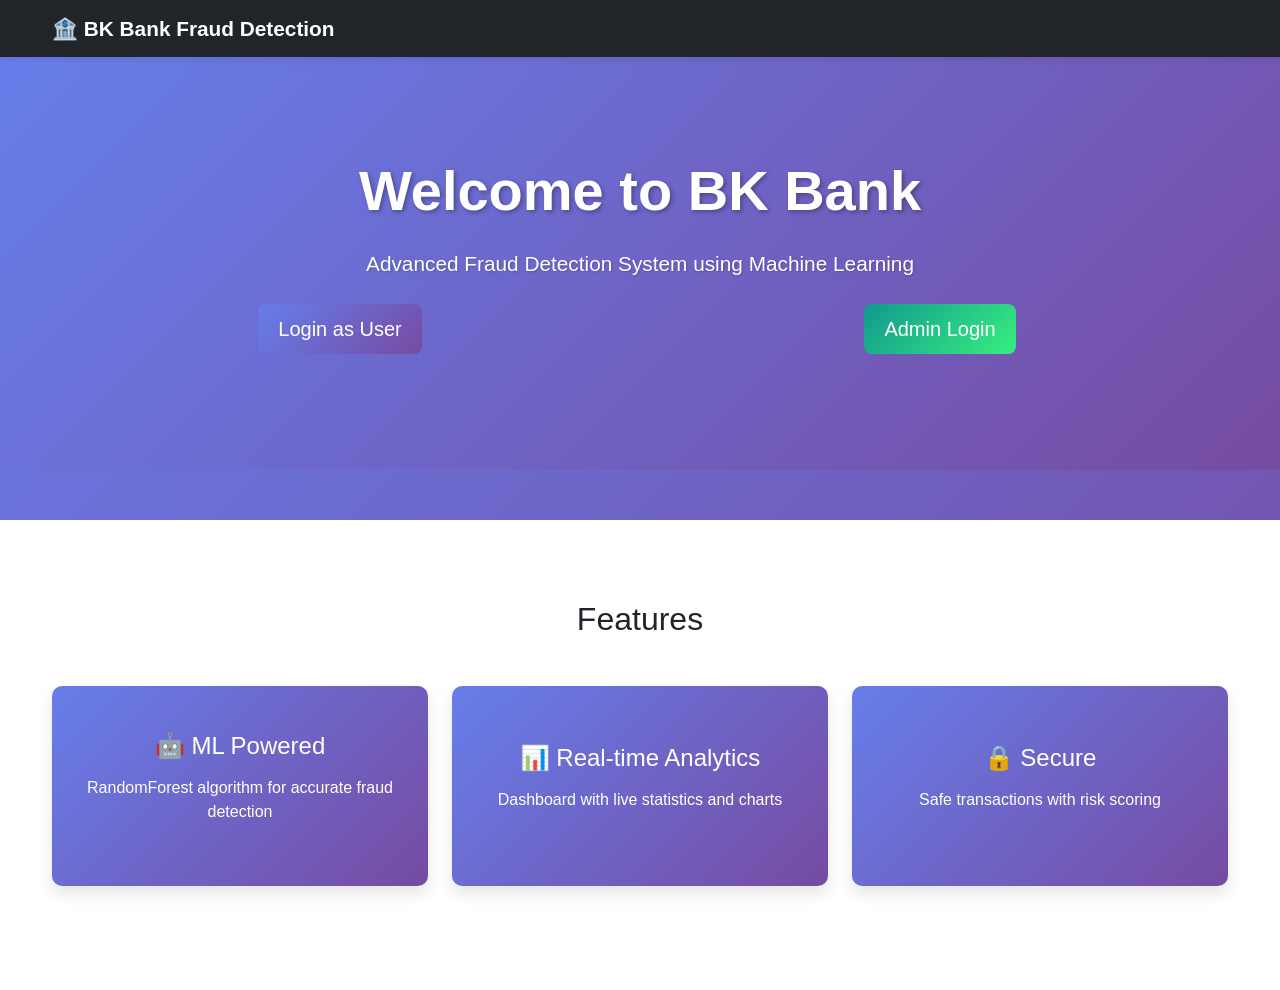
<file: templates/index.html>
<!DOCTYPE html>
<html lang="en">
<head>
    <meta charset="UTF-8">
    <meta name="viewport" content="width=device-width, initial-scale=1.0">
    <title>BK Bank - Fraud Detection System</title>
    <link rel="icon" type="image/x-icon" href="/static/favicon.ico">
    <link href="https://cdn.jsdelivr.net/npm/bootstrap@5.3.0/dist/css/bootstrap.min.css" rel="stylesheet">
    <link rel="stylesheet" href="/static/css/style.css">
</head>
<body>
    <nav class="navbar navbar-expand-lg navbar-dark bg-dark">
        <div class="container">
            <a class="navbar-brand" href="/">🏦 BK Bank Fraud Detection</a>
        </div>
    </nav>

    <div class="hero-section">
        <div class="container text-center">
            <h1 class="display-4 mb-4">Welcome to BK Bank</h1>
            <p class="lead mb-4">Advanced Fraud Detection System using Machine Learning</p>
            <div class="row">
                <div class="col-md-6 mb-3">
                    <a href="/login" class="btn btn-primary btn-lg">Login as User</a>
                </div>
                <div class="col-md-6 mb-3">
                    <button class="btn btn-success btn-lg" onclick="adminLogin()">Admin Login</button>
                </div>
            </div>
        </div>
    </div>

    <div class="features-section">
        <div class="container">
            <h2 class="text-center mb-5">Features</h2>
            <div class="row">
                <div class="col-md-4 mb-4">
                    <div class="feature-card">
                        <h4>🤖 ML Powered</h4>
                        <p>RandomForest algorithm for accurate fraud detection</p>
                    </div>
                </div>
                <div class="col-md-4 mb-4">
                    <div class="feature-card">
                        <h4>📊 Real-time Analytics</h4>
                        <p>Dashboard with live statistics and charts</p>
                    </div>
                </div>
                <div class="col-md-4 mb-4">
                    <div class="feature-card">
                        <h4>🔒 Secure</h4>
                        <p>Safe transactions with risk scoring</p>
                    </div>
                </div>
            </div>
        </div>
    </div>

    <script src="https://cdn.jsdelivr.net/npm/bootstrap@5.3.0/dist/js/bootstrap.bundle.min.js"></script>
    <script>
        function adminLogin() {
            window.location.href = '/login?admin=true';
        }
    </script>
</body>
</html>
</file>
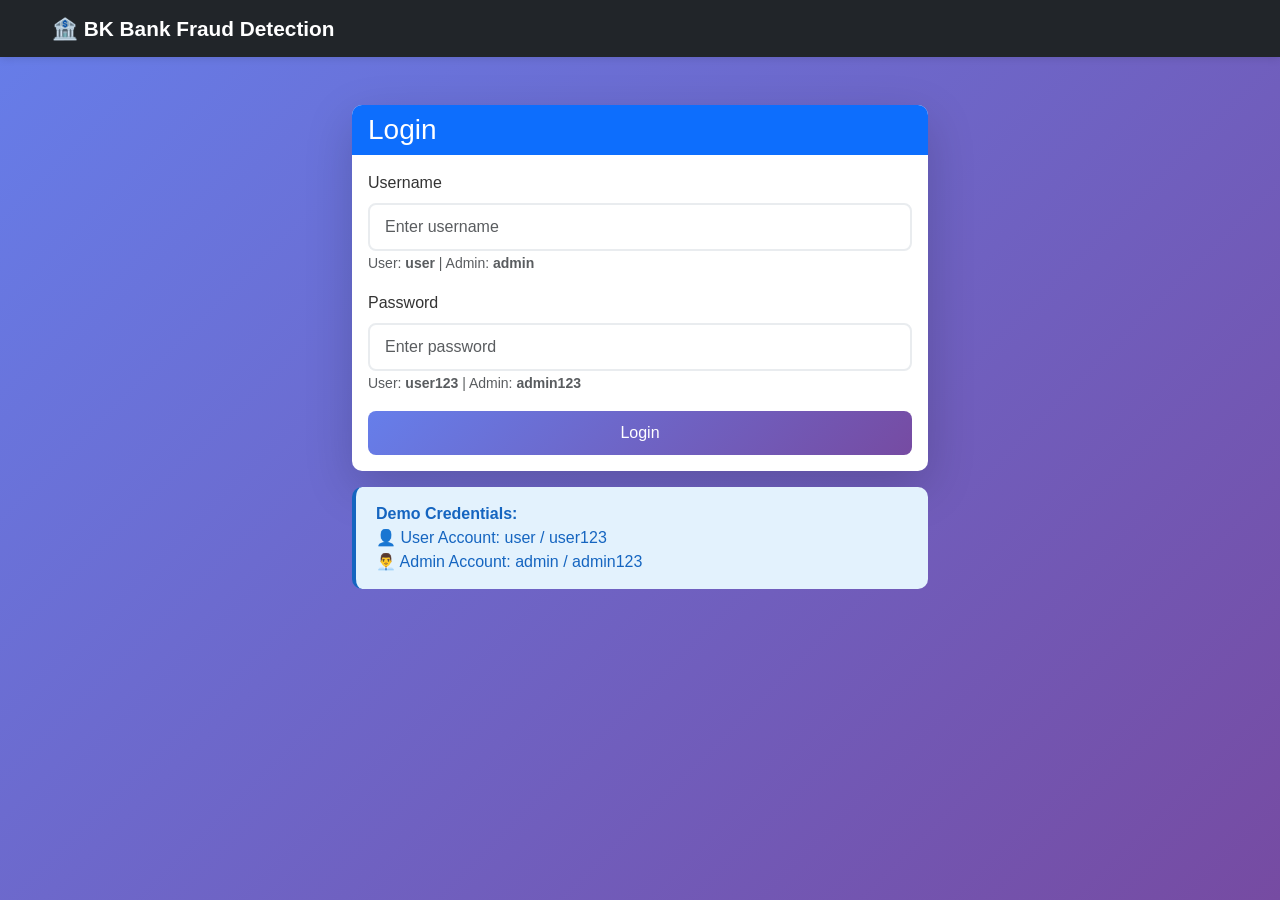
<file: templates/login.html>
<!DOCTYPE html>
<html lang="en">
<head>
    <meta charset="UTF-8">
    <meta name="viewport" content="width=device-width, initial-scale=1.0">
    <title>Login - BK Bank Fraud Detection</title>
    <link rel="icon" type="image/x-icon" href="/static/favicon.ico">
    <link href="https://cdn.jsdelivr.net/npm/bootstrap@5.3.0/dist/css/bootstrap.min.css" rel="stylesheet">
    <link rel="stylesheet" href="/static/css/style.css">
</head>
<body>
    <nav class="navbar navbar-expand-lg navbar-dark bg-dark">
        <div class="container">
            <a class="navbar-brand" href="/">🏦 BK Bank Fraud Detection</a>
        </div>
    </nav>

    <div class="container mt-5">
        <div class="row justify-content-center">
            <div class="col-md-6">
                <div class="card shadow-lg">
                    <div class="card-header bg-primary text-white">
                        <h3 class="mb-0">Login</h3>
                    </div>
                    <div class="card-body">
                        <form method="POST" action="/login">
                            <div class="mb-3">
                                <label for="username" class="form-label">Username</label>
                                <input type="text" class="form-control" id="username" name="username" placeholder="Enter username" required>
                                <small class="text-muted">User: <strong>user</strong> | Admin: <strong>admin</strong></small>
                            </div>
                            <div class="mb-3">
                                <label for="password" class="form-label">Password</label>
                                <input type="password" class="form-control" id="password" name="password" placeholder="Enter password" required>
                                <small class="text-muted">User: <strong>user123</strong> | Admin: <strong>admin123</strong></small>
                            </div>
                            <button type="submit" class="btn btn-primary w-100">Login</button>
                        </form>
                    </div>
                </div>
                <div class="alert alert-info mt-3">
                    <strong>Demo Credentials:</strong><br>
                    👤 User Account: user / user123<br>
                    👨‍💼 Admin Account: admin / admin123
                </div>
            </div>
        </div>
    </div>

    <script src="https://cdn.jsdelivr.net/npm/bootstrap@5.3.0/dist/js/bootstrap.bundle.min.js"></script>
</body>
</html>
</file>
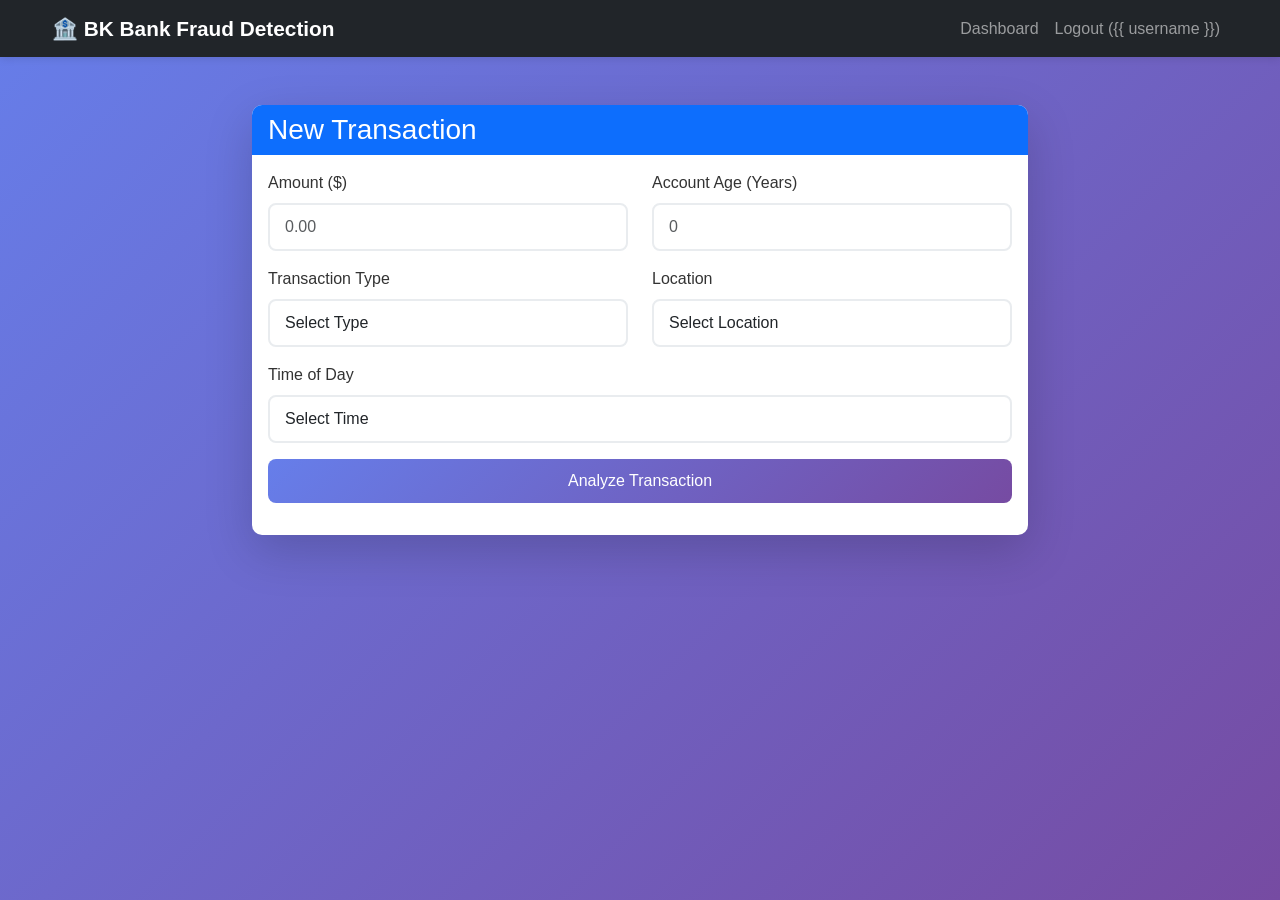
<file: templates/transaction.html>
<!DOCTYPE html>
<html lang="en">
<head>
    <meta charset="UTF-8">
    <meta name="viewport" content="width=device-width, initial-scale=1.0">
    <title>Transaction - BK Bank Fraud Detection</title>
    <link rel="icon" type="image/x-icon" href="/static/favicon.ico">
    <link href="https://cdn.jsdelivr.net/npm/bootstrap@5.3.0/dist/css/bootstrap.min.css" rel="stylesheet">
    <link rel="stylesheet" href="/static/css/style.css">
</head>
<body>
    <nav class="navbar navbar-expand-lg navbar-dark bg-dark">
        <div class="container">
            <a class="navbar-brand" href="/">🏦 BK Bank Fraud Detection</a>
            <div class="navbar-nav ms-auto">
                <a class="nav-link" href="/dashboard">Dashboard</a>
                <a class="nav-link" href="/logout">Logout ({{ username }})</a>
            </div>
        </div>
    </nav>

    <div class="container mt-5">
        <div class="row justify-content-center">
            <div class="col-md-8">
                <div class="card shadow-lg">
                    <div class="card-header bg-primary text-white">
                        <h3 class="mb-0">New Transaction</h3>
                    </div>
                    <div class="card-body">
                        <form id="transactionForm">
                            <div class="row">
                                <div class="col-md-6 mb-3">
                                    <label for="amount" class="form-label">Amount ($)</label>
                                    <input type="number" class="form-control" id="amount" name="amount" placeholder="0.00" step="0.01" required>
                                </div>
                                <div class="col-md-6 mb-3">
                                    <label for="account_age" class="form-label">Account Age (Years)</label>
                                    <input type="number" class="form-control" id="account_age" name="account_age" placeholder="0" step="0.1" required>
                                </div>
                            </div>

                            <div class="row">
                                <div class="col-md-6 mb-3">
                                    <label for="transaction_type" class="form-label">Transaction Type</label>
                                    <select class="form-control" id="transaction_type" name="transaction_type" required>
                                        <option value="">Select Type</option>
                                        <option value="purchase">Purchase</option>
                                        <option value="withdrawal">Withdrawal</option>
                                        <option value="transfer">Transfer</option>
                                        <option value="deposit">Deposit</option>
                                    </select>
                                </div>
                                <div class="col-md-6 mb-3">
                                    <label for="location" class="form-label">Location</label>
                                    <select class="form-control" id="location" name="location" required>
                                        <option value="">Select Location</option>
                                        <option value="online">Online</option>
                                        <option value="atm">ATM</option>
                                        <option value="branch">Branch</option>
                                        <option value="phone">Phone</option>
                                    </select>
                                </div>
                            </div>

                            <div class="mb-3">
                                <label for="time" class="form-label">Time of Day</label>
                                <select class="form-control" id="time" name="time" required>
                                    <option value="">Select Time</option>
                                    <option value="morning">Morning (6 AM - 12 PM)</option>
                                    <option value="afternoon">Afternoon (12 PM - 6 PM)</option>
                                    <option value="evening">Evening (6 PM - 12 AM)</option>
                                    <option value="night">Night (12 AM - 6 AM)</option>
                                </select>
                            </div>

                            <button type="submit" class="btn btn-primary w-100 mb-3">Analyze Transaction</button>
                        </form>

                        <div id="resultContainer" class="hidden-container">
                            <div id="resultAlert"></div>
                            <div class="result-details">
                                <h5>Analysis Result</h5>
                                <div class="row">
                                    <div class="col-md-6">
                                        <p><strong>Status:</strong> <span id="resultStatus"></span></p>
                                    </div>
                                    <div class="col-md-6">
                                        <p><strong>Risk Score:</strong> <span id="resultRiskScore"></span></p>
                                    </div>
                                </div>
                            </div>
                        </div>
                    </div>
                </div>
            </div>
        </div>
    </div>

    <script src="https://cdn.jsdelivr.net/npm/bootstrap@5.3.0/dist/js/bootstrap.bundle.min.js"></script>
    <script>
        document.getElementById('transactionForm').addEventListener('submit', async function(e) {
            e.preventDefault();

            const formData = new FormData(this);

            try {
                const response = await fetch('/predict', {
                    method: 'POST',
                    body: formData
                });

                const result = await response.json();
                const resultContainer = document.getElementById('resultContainer');
                const resultAlert = document.getElementById('resultAlert');
                const resultStatus = document.getElementById('resultStatus');
                const resultRiskScore = document.getElementById('resultRiskScore');

                if (result.is_fraud) {
                    resultAlert.innerHTML = '<div class="alert alert-danger"><strong>⚠️ Fraud Alert!</strong> This transaction appears to be fraudulent.</div>';
                    resultStatus.innerHTML = '<span class="badge bg-danger">FRAUD</span>';
                } else {
                    resultAlert.innerHTML = '<div class="alert alert-success"><strong>✓ Safe Transaction</strong> This transaction appears to be legitimate.</div>';
                    resultStatus.innerHTML = '<span class="badge bg-success">SAFE</span>';
                }

                resultRiskScore.innerHTML = result.risk_score;
                resultContainer.classList.add('show');
            } catch (error) {
                console.error('Error:', error);
                alert('Error analyzing transaction');
            }
        });
    </script>
</body>
</html>
</file>
<file: static/css/style.css>
* {
    margin: 0;
    padding: 0;
    box-sizing: border-box;
}

body {
    background: linear-gradient(135deg, #667eea 0%, #764ba2 100%);
    min-height: 100vh;
    font-family: 'Segoe UI', Tahoma, Geneva, Verdana, sans-serif;
}

/* Hero Section */
.hero-section {
    background: linear-gradient(135deg, #667eea 0%, #764ba2 100%);
    color: white;
    padding: 100px 0;
    text-align: center;
}

.hero-section h1 {
    font-weight: 700;
    margin-bottom: 20px;
    text-shadow: 2px 2px 4px rgba(0,0,0,0.3);
}

.hero-section .lead {
    font-size: 1.3rem;
    margin-bottom: 30px;
    text-shadow: 1px 1px 2px rgba(0,0,0,0.2);
}

/* Features Section */
.features-section {
    background: white;
    padding: 80px 0;
    margin-top: 50px;
}

.feature-card {
    background: linear-gradient(135deg, #667eea 0%, #764ba2 100%);
    color: white;
    padding: 30px;
    border-radius: 10px;
    text-align: center;
    box-shadow: 0 8px 16px rgba(0,0,0,0.1);
    transition: transform 0.3s ease;
    min-height: 200px;
    display: flex;
    flex-direction: column;
    justify-content: center;
}

.feature-card:hover {
    transform: translateY(-10px);
}

.feature-card h4 {
    font-size: 1.5rem;
    margin-bottom: 15px;
}

/* Stat Cards */
.stat-card {
    background: white;
    padding: 25px;
    border-radius: 10px;
    box-shadow: 0 4px 12px rgba(0,0,0,0.1);
    text-align: center;
    border-left: 5px solid;
}

.stat-card.card-primary {
    border-left-color: #0d6efd;
}

.stat-card.card-danger {
    border-left-color: #dc3545;
}

.stat-card.card-success {
    border-left-color: #198754;
}

.stat-card.card-info {
    border-left-color: #0dcaf0;
}

.stat-card h5 {
    color: #666;
    font-size: 0.95rem;
    margin-bottom: 10px;
    text-transform: uppercase;
    letter-spacing: 0.5px;
}

.stat-card h2 {
    color: #333;
    font-weight: 700;
    font-size: 2.5rem;
}

/* Cards */
.card {
    border: none;
    border-radius: 10px;
    box-shadow: 0 4px 12px rgba(0,0,0,0.1);
    transition: box-shadow 0.3s ease;
}

.card:hover {
    box-shadow: 0 6px 16px rgba(0,0,0,0.15);
}

.card-header {
    border-radius: 10px 10px 0 0 !important;
    border: none;
    font-weight: 600;
}

/* Buttons */
.btn {
    border-radius: 8px;
    font-weight: 500;
    padding: 10px 20px;
    transition: all 0.3s ease;
}

.btn-primary {
    background: linear-gradient(135deg, #667eea 0%, #764ba2 100%);
    border: none;
}

.btn-primary:hover {
    background: linear-gradient(135deg, #764ba2 0%, #667eea 100%);
    transform: translateY(-2px);
    box-shadow: 0 4px 12px rgba(102, 126, 234, 0.4);
}

.btn-success {
    background: linear-gradient(135deg, #11998e 0%, #38ef7d 100%);
    border: none;
}

.btn-success:hover {
    background: linear-gradient(135deg, #38ef7d 0%, #11998e 100%);
    transform: translateY(-2px);
}

/* Tables */
.table {
    background: white;
}

.table thead {
    background: #f8f9fa;
    border-bottom: 2px solid #dee2e6;
}

.table-hover tbody tr:hover {
    background-color: #f8f9fa;
}

.table td {
    vertical-align: middle;
    padding: 12px;
}

/* Badges */
.badge {
    padding: 8px 12px;
    border-radius: 20px;
    font-weight: 500;
    font-size: 0.85rem;
}

.badge.bg-danger {
    background: linear-gradient(135deg, #ff6b6b 0%, #ee5a6f 100%) !important;
}

.badge.bg-success {
    background: linear-gradient(135deg, #51cf66 0%, #37b24d 100%) !important;
}

/* Form Controls */
.form-control {
    border: 2px solid #e9ecef;
    border-radius: 8px;
    padding: 10px 15px;
    transition: border-color 0.3s ease;
}

.form-control:focus {
    border-color: #667eea;
    box-shadow: 0 0 0 0.2rem rgba(102, 126, 234, 0.25);
}

.form-label {
    font-weight: 500;
    color: #333;
    margin-bottom: 8px;
}

/* Navbar */
.navbar {
    box-shadow: 0 2px 8px rgba(0,0,0,0.1);
}

.navbar-brand {
    font-weight: 700;
    font-size: 1.3rem;
}

/* Alerts */
.alert {
    border: none;
    border-radius: 10px;
    padding: 15px 20px;
}

.alert-info {
    background: #e3f2fd;
    color: #1565c0;
    border-left: 4px solid #1565c0;
}

.alert-success {
    background: #e8f5e9;
    color: #2e7d32;
    border-left: 4px solid #2e7d32;
}

.alert-danger {
    background: #ffebee;
    color: #c62828;
    border-left: 4px solid #c62828;
}

/* Hidden Container */
.hidden-container {
    display: none;
}

.hidden-container.show {
    display: block;
}

/* Result Details */
.result-details {
    background: #f8f9fa;
    padding: 20px;
    border-radius: 10px;
    margin-top: 20px;
}

.result-details h5 {
    color: #333;
    font-weight: 600;
    margin-bottom: 15px;
}

/* Charts */
.chart-container {
    position: relative;
    height: 300px;
    margin-bottom: 20px;
}

/* Responsive */
@media (max-width: 768px) {
    .hero-section {
        padding: 50px 0;
    }

    .hero-section h1 {
        font-size: 2rem;
    }

    .stat-card h2 {
        font-size: 1.8rem;
    }

    .features-section {
        padding: 40px 0;
    }

    body {
        background: linear-gradient(135deg, #667eea 0%, #764ba2 100%) !important;
    }
}

/* Container padding */
.container {
    max-width: 1200px;
}

/* Transitions */
* {
    transition: all 0.3s ease;
}

/* Scrollbar */
::-webkit-scrollbar {
    width: 10px;
}

::-webkit-scrollbar-track {
    background: #f1f1f1;
}

::-webkit-scrollbar-thumb {
    background: #667eea;
    border-radius: 5px;
}

::-webkit-scrollbar-thumb:hover {
    background: #764ba2;
}
</file>
